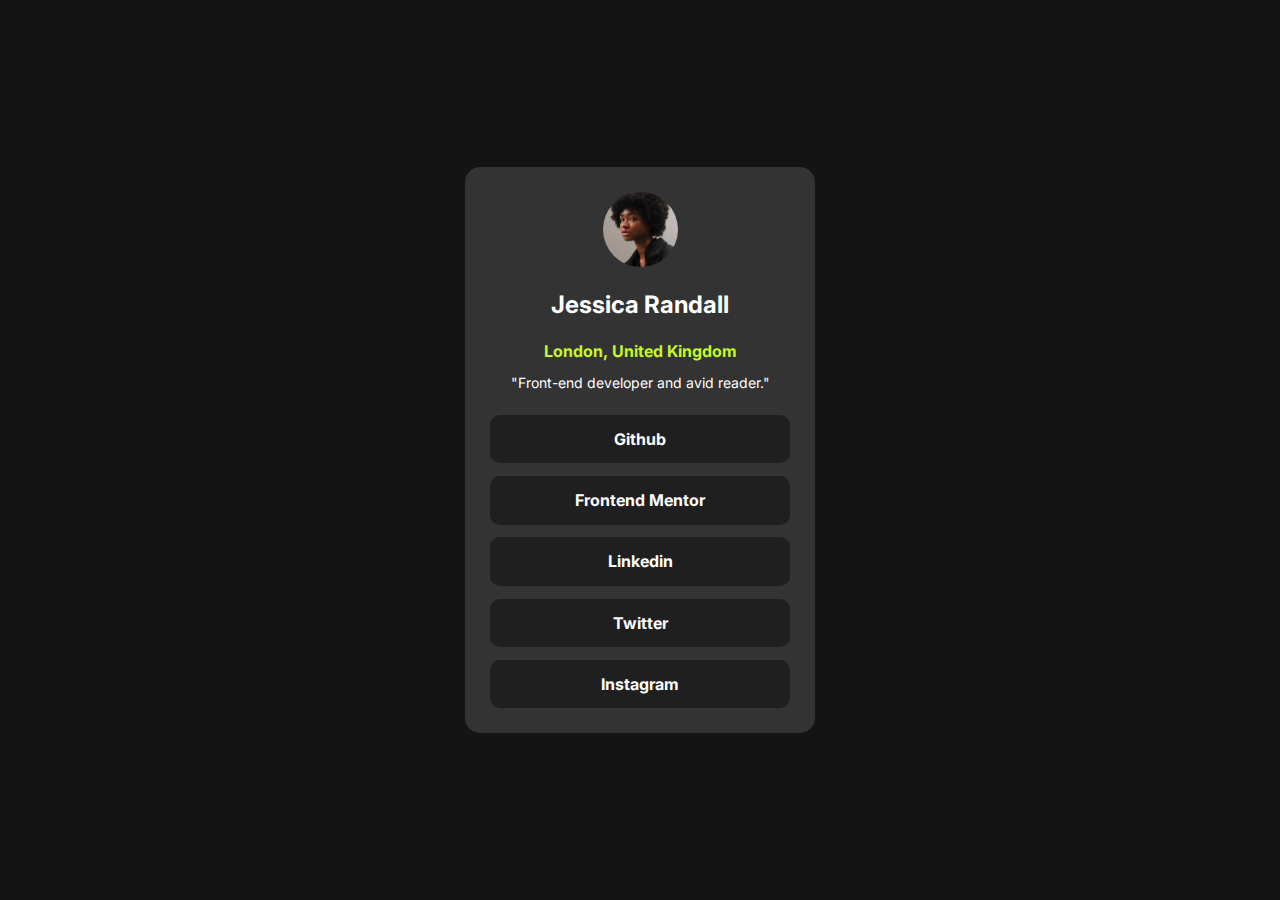
<file: index.html>
<!DOCTYPE html>
<html lang="en">

<head>
    <meta charset="UTF-8">
    <meta http-equiv="X-UA-Compatible" content="IE=edge">
    <meta name="author" content="APiguave">
    <meta name="viewport" content="width=device-width, initial-scale=1.0">
    <link rel="stylesheet" href="profile.css">
    <link rel="stylesheet" href="normalize.css">
    <title>Social Links Profile
    </title>
</head>

<body>
    <main class="container">
        <header class="header">
            <div class="image">
                <img src="Image/avatar-jessica.jpeg" alt="avatar" class="avatar">
            </div>
            <h3 class="name">Jessica Randall</h3>
            <span class="country">London, United Kingdom</span>
            <p class="description">"Front-end developer and avid reader."</p>
        </header>
        <div class="content_info">
                <a href="http://www.github.com" target="_blank" class="links">Github</a>
                <a href="https://www.frontendmentor.io/" target="_blank" class="links">Frontend Mentor</a>
                <a href="https://www.linkedin.com/" target="_blank" class="links">Linkedin</a>
                <a href="http://www.twitter.com" target="_blank" class="links">Twitter</a>
                <a href="http://www.instagram.com" target="_blank" class="links">Instagram</a>
        </div>
    </main>

</body>

</html>
</file>
<file: profile.css>
@import url('https://fonts.googleapis.com/css2?family=Inconsolata:wght@200..900&family=Inter:wght@100..900&family=Nanum+Gothic+Coding&display=swap');

body{
    width: 100vw;
    height: 100vh;
    overflow: hidden;
    display: flex;
    justify-content: center;
    align-items: center;
    font-family: 'Inter', sans-serif;
    font-size: 16px;
    background-color: hsl(0, 0%, 8%);
    color: white;
    flex-direction: column;
}

.container{
    background-color: hsl(0, 0%, 20%);
    padding: 25px;
    width: 300px;
    height: auto;
    border-radius: 15px;
}
.header{
    text-align: center;
    display: flex;
    justify-content: center;
    align-items: center;
    flex-direction: column;
}
.image{
    width: 75px;
    height: 75px;
    
}
.avatar{
    width: 100%;
    height: 100%;
    object-fit: cover;
    border-radius: 50%;
}
.name{
    font-size: 1.5rem;
}
.country{
    font-weight: bold;
    color: hsl(75, 94%, 57%);
}
.description{
    font-size: 14px;
}
.content_info{
    display: flex;
    flex-direction: column;
    justify-content: center;
    gap: 0.8em;
    padding-top: 10px;
}
.links{
    padding: 15px;
    border-radius: 10px;
    border: transparent;
    background-color: hsl(0, 0%, 12%);   
    color: white; 
    cursor: pointer;
    text-align: center;
    font-weight: bold;
}
a{
    text-decoration: none;
    font-size: 1rem;
    color: white;
    width: auto;
}

.links:hover{
    background-color: hsl(75, 94%, 57%);
    color: hsl(0, 0%, 12%); ;
}
@media screen and (max-width: 600px) {
    body{
        height: auto;
        overflow: auto;
        padding: 25px 0;
    }
    .container{
        padding: 30px 20px;
    }
    
}
</file>
